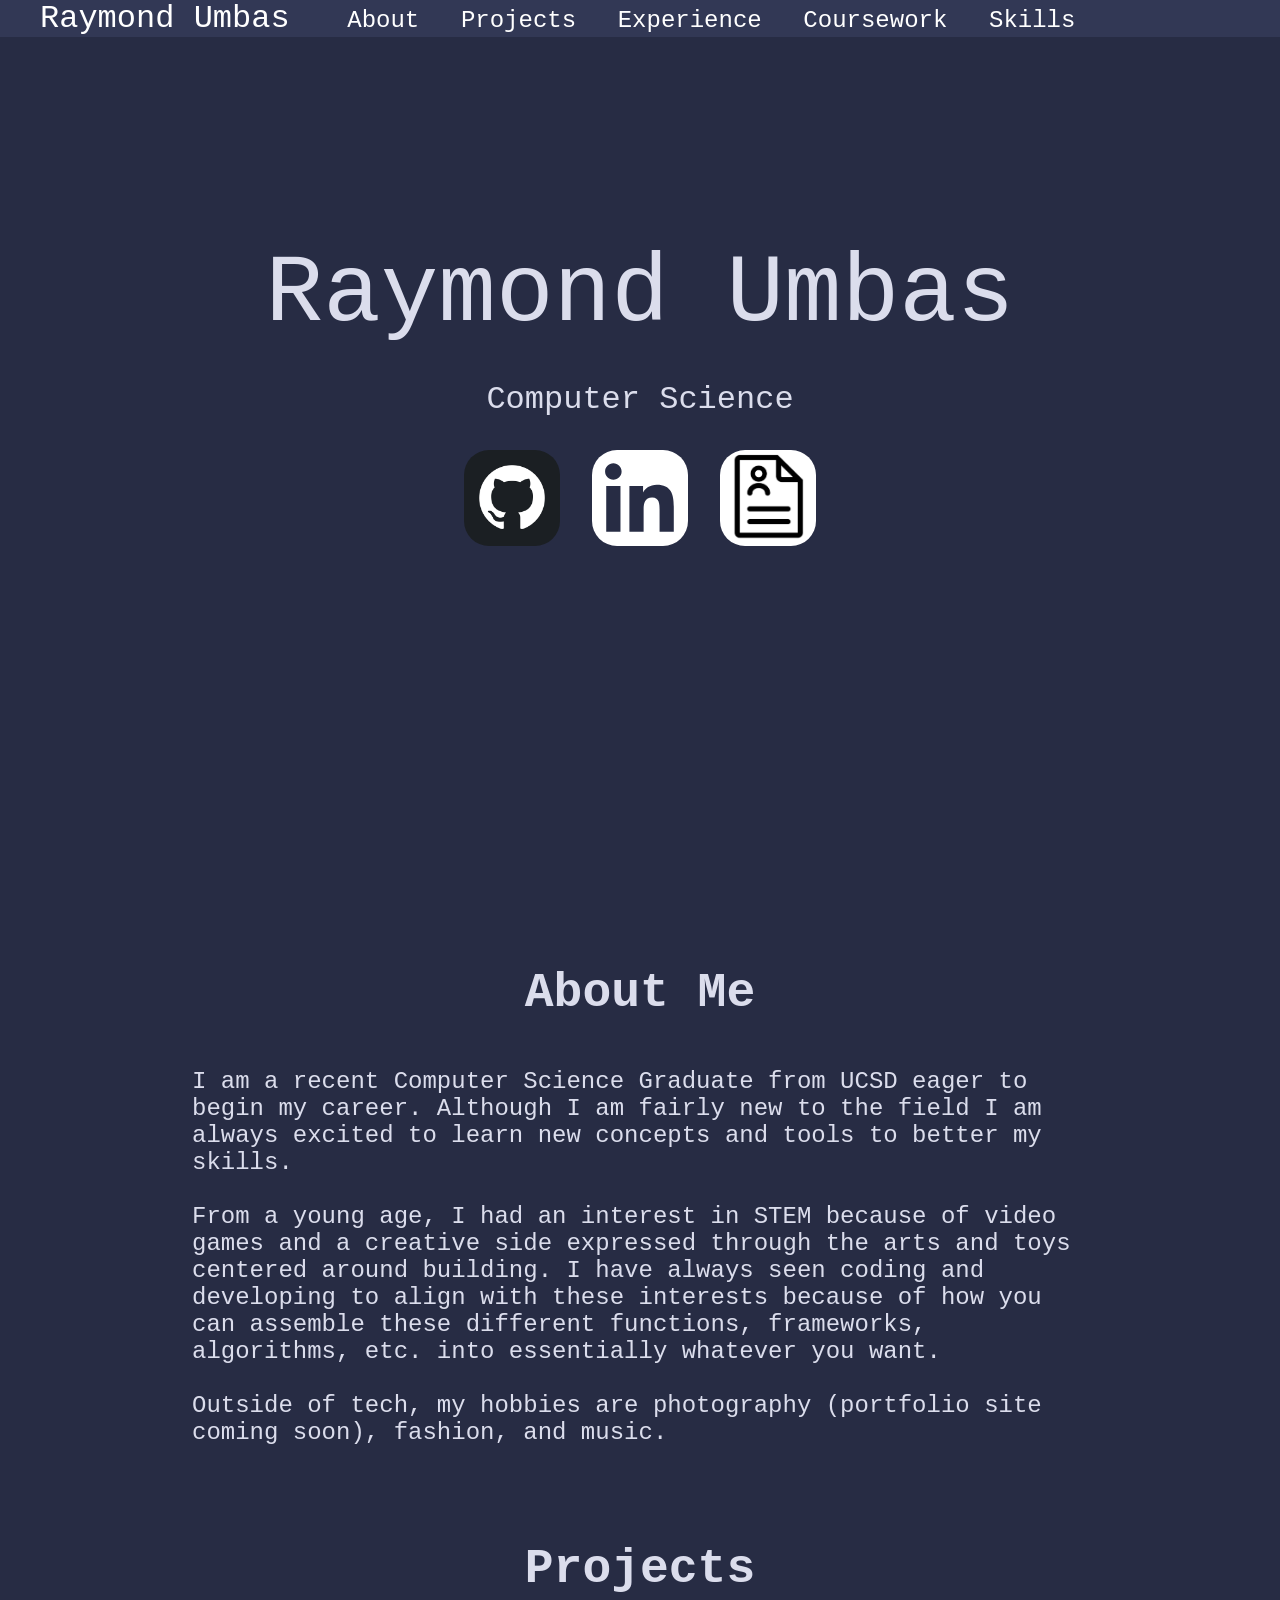
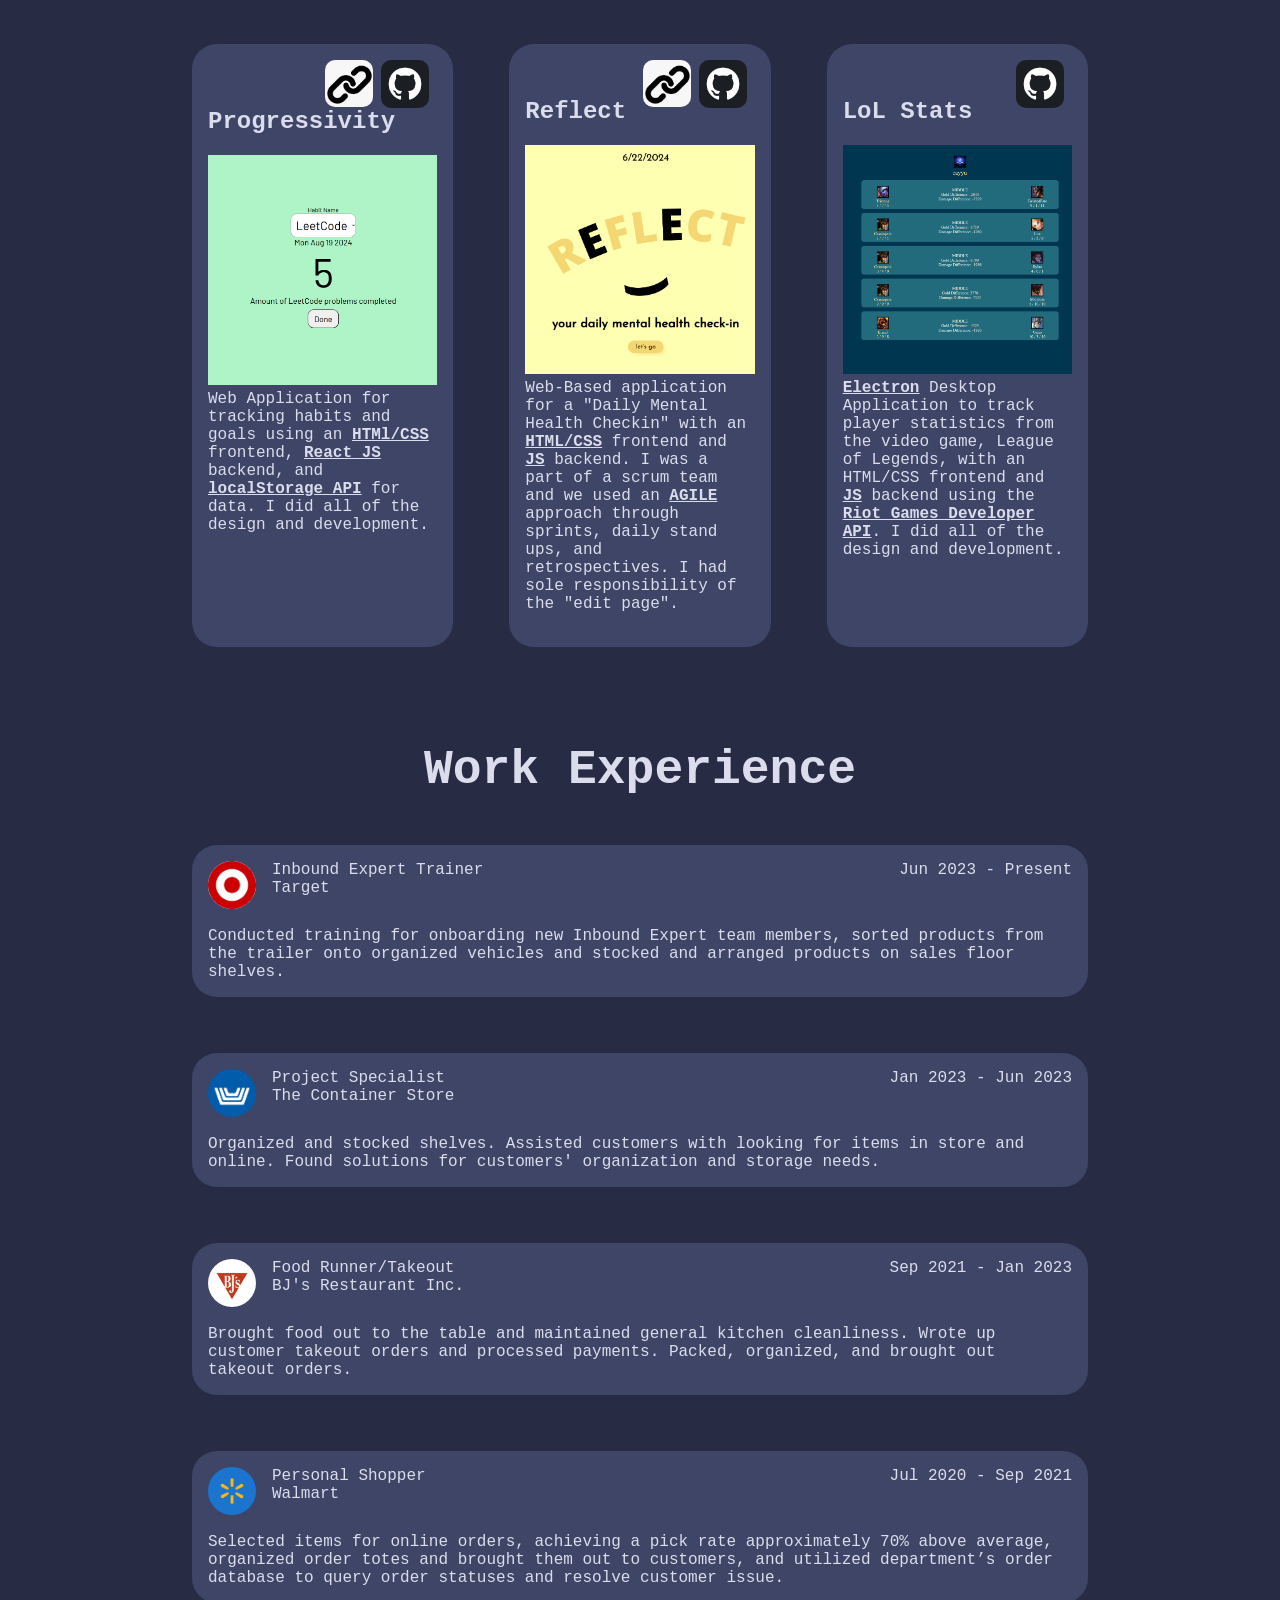
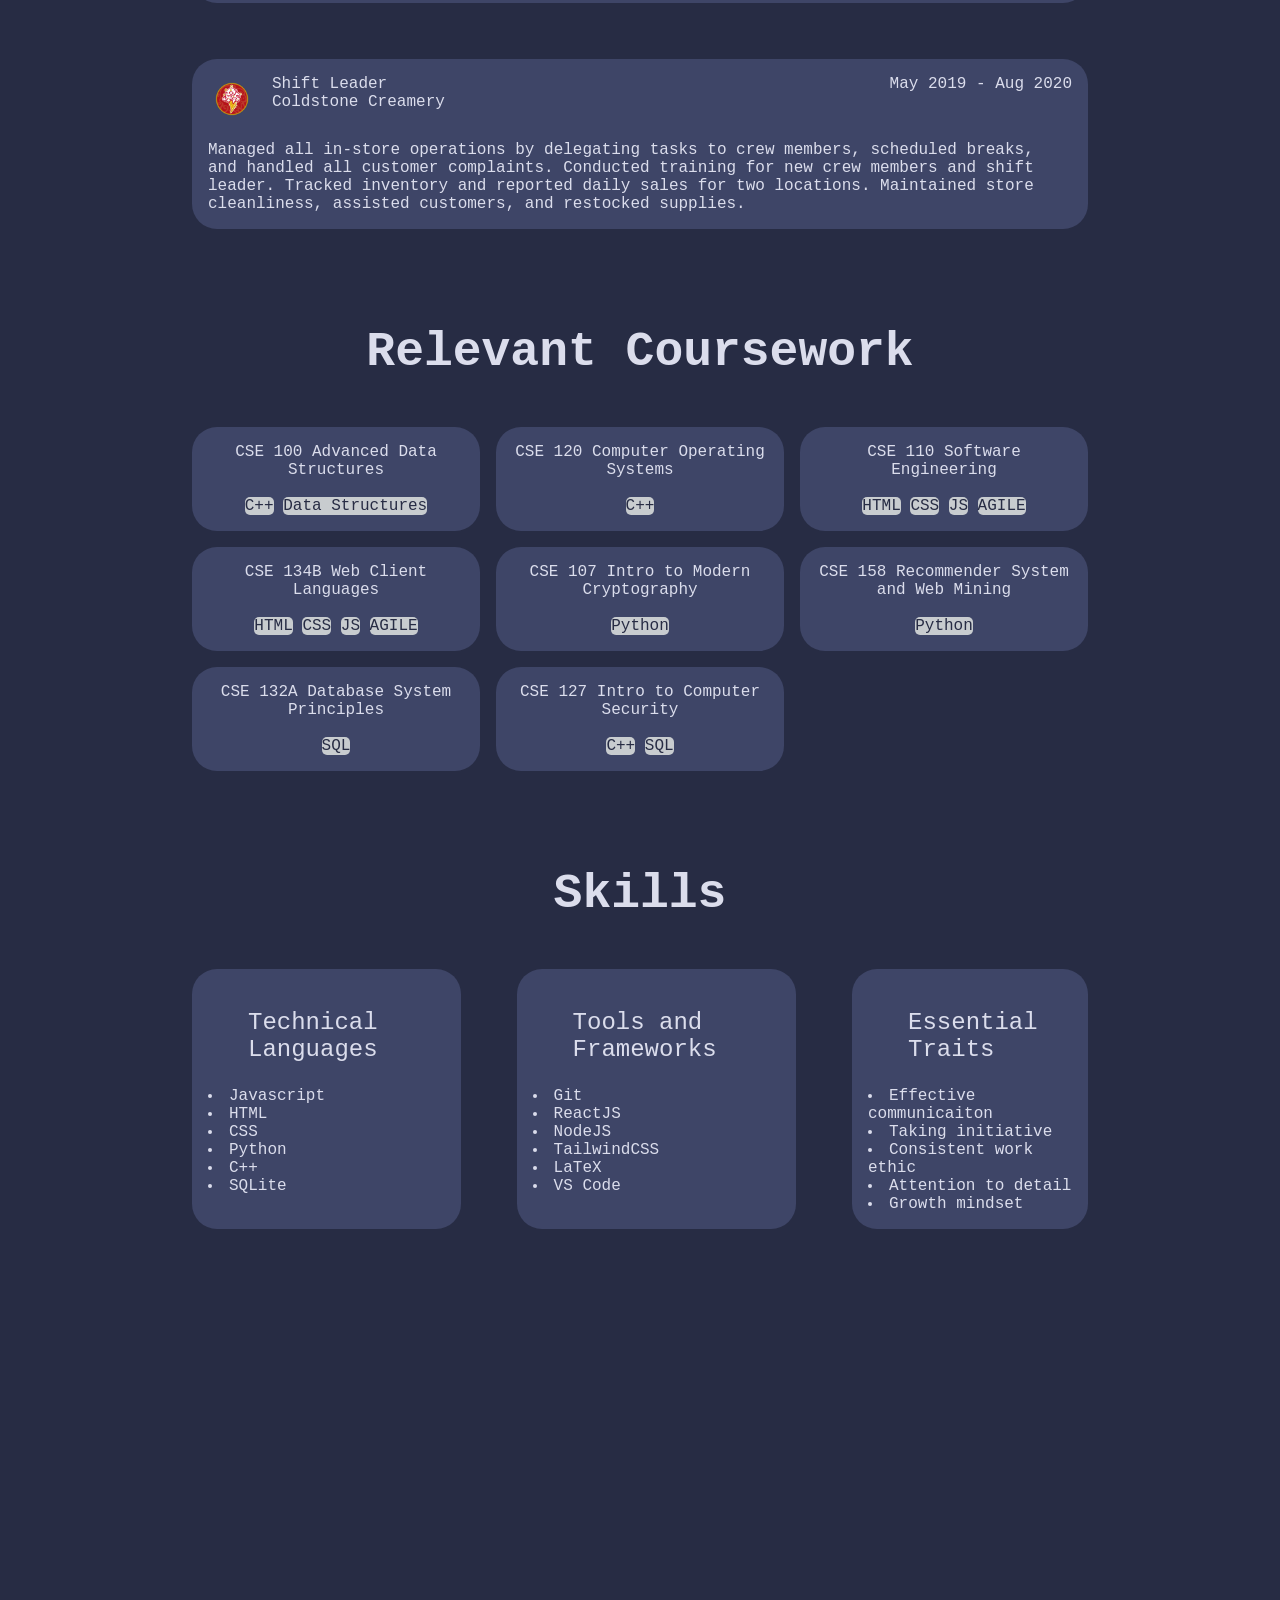
<file: index.html>
<!DOCTYPE html>
<html lang="en">
<head>
    <meta charset="UTF-8">
    <meta name="viewport" content="width=device-width, initial-scale=1.0">
    <meta http-equiv="X-UA-Compatible" content="ie=edge">
    <title>Raymond Umbas</title>
    <link rel="stylesheet" href="./style.css">
    <link rel="icon" href="./media/initialLogo.png" type="image/x-icon">
</head>
<body>
    <!--Navbar-->
    <div id = "navBar">
        <a id = "homeLogo" href = "#intro" >Raymond Umbas</a>
        <a class = "navBarLink" href = "#about">About</a>
        <a class = "navBarLink" href = "#projects">Projects</a>
        <a class = "navBarLink" href = "#experience">Experience</a>
        <a class = "navBarLink" href = "#coursework">Coursework</a>
        <a class = "navBarLink" href = "#skills">Skills</a>
    </div>
    <!--Intro-->
    <section id = "intro" >
        <span id = "introName">Raymond Umbas</span>
        Computer Science
        <div id = "links">
            <a href="https://github.com/raymondumbas"><img class = "introIcon" src="./media/githubLogo.png"></img></a>  
            <a href = "https://www.linkedin.com/in/rumbas/"><img class = "introIcon" src="./media/linkedinLogo.svg"></img></a>
            <a href = "./media/Resume.pdf"><img class = "introIcon" src="./media/resumeIcon.png"></img></a>
        </div>
    </section>

    <!--About Me-->
    <section id = "about" class = "component">
        <h1>About Me</h1>
        <div class = "componentContent">
            I am a recent Computer Science Graduate from UCSD eager to begin my career. Although I am fairly new to the field
            I am always excited to learn new concepts and tools to better my skills. <br><br>

            From a young age, I had an interest in STEM because of video games and a creative side expressed through the arts and toys centered around building.
            I have always seen coding and developing to align with these interests because of how you can assemble these different functions, frameworks, algorithms, etc. 
            into essentially whatever you want.<br><br>

            Outside of tech, my hobbies are photography (portfolio site coming soon), fashion, and music.
            
        </div>

    </section>
    <!--Projects-->
    <section id = "projects" class = "component">
        <h1>Projects</h1>
        <div class = "componentContent">
            <div class = "project">
                <a href ="https://github.com/raymondumbas/productivity-center"><img class = "projectIcon" src="./media/githubLogo.png"></img></a>
                <a href ="https://progressivity.netlify.app/"><img class = "projectIcon" src="./media/linkIcon.png"></img></a>
                <br>
                <h2>Progressivity</h2>
                <img class = "projectPic" src = "./media/progressivityTimeClock.png"></img><br>
                Web Application for tracking habits and goals using an <span class = "highlight">HTMl/CSS</span> frontend, <span class = "highlight">React JS</span>  backend, and <span class = "highlight">localStorage API</span>  for data. I did all of the design and development.<br><br>
            </div>  
            <div class = "project">
                <a href ="https://github.com/cse110-fa22-group16/cse110-fa22-group16"><img class = "projectIcon" src="./media/githubLogo.png"></img></a>
                <a href ="https://cse110-fa22-group16.github.io/cse110-fa22-group16/source/hello-page/home-page.html"><img class = "projectIcon" src="./media/linkIcon.png"></img></a>
                <br>
                <h2>Reflect</h2>
                <img class = "projectPic" src = "./media/ReflectHomeScreen.png"></img><br>
                Web-Based application for a "Daily Mental Health Checkin" with an <span class = "highlight">HTML/CSS</span> frontend and <span class = "highlight">JS</span> backend. 
                I was a part of a scrum team and we used an <span class = "highlight">AGILE</span> approach through sprints, daily stand ups, and retrospectives.
                I had sole responsibility of the "edit page". <br><br>
            </div>
            <div class = "project">
                <a href ="https://github.com/raymondumbas/lol-stats"><img class = "projectIcon" src="./media/githubLogo.png"></img></a><br>
                <h2>LoL Stats</h2>
                <img class = "projectPic" src = "./media/lolStatsScreenshot.png"></img><br>
                <span class = "highlight">Electron</span> Desktop Application to track player statistics from the video game, League of Legends, with an <span class = "highlight"></span>HTML/CSS frontend and <span class = "highlight">JS</span> backend using the <span class = "highlight">Riot Games Developer API</span>. I did all of the design and development. <br><br>
            </div>  
        </div> 
    </section>

    <!--Experience-->
    <section id = "experience" class = "component">
        <h1>Work Experience</h1>
        <div id = "jobs" class = "componentContent">
            <div class = "job">
                <span class = "jobYears">Jun 2023 - Present</span>
                <div class = "jobHeader">
                    <img class = "jobIcon" src = "media/jobIcons/targetLogo.jpg">
                    <div>
                        <span class = "jobTitle">Inbound Expert Trainer</span><br>
                        <span class = "jobCompany">Target</span>
                    </div>
                </div><br>
                Conducted training for onboarding new Inbound Expert team members, 
                sorted products from the trailer onto organized vehicles and 
                stocked and arranged products on sales floor shelves.
            </div>
            <div class = "job">
                <span class = "jobYears">Jan 2023 - Jun 2023</span>
                <div class = "jobHeader">
                    <img class = "jobIcon" src = "media/jobIcons/tcsLogo.jpg">
                    <div>
                        <span class = "jobTitle">Project Specialist</span><br>
                        <span class = "jobCompany">The Container Store</span>
                    </div>
                </div><br>
                Organized and stocked shelves.
                Assisted customers with looking for items in store and online.
                Found solutions for customers' organization and storage needs.
            </div>
            <div class = "job">
                <span class = "jobYears">Sep 2021 - Jan 2023</span>
                <div class = "jobHeader">
                    <img class = "jobIcon" src = "media/jobIcons/bjsLogo.jpg">
                    <div>
                        <span class = "jobTitle">Food Runner/Takeout</span><br>
                        <span class = "jobCompany">BJ's Restaurant Inc.</span>
                    </div>
                </div><br>
                Brought food out to the table and maintained general kitchen cleanliness.
                Wrote up customer takeout orders and processed payments.
                Packed, organized, and brought out takeout orders.
            </div>
            <div class = "job">
                <span class = "jobYears">Jul 2020 - Sep 2021</span>
                <div class = "jobHeader">
                    <img class = "jobIcon" src = "media/jobIcons/walmartLogo.jpg">
                    <div>
                        <span class = "jobTitle">Personal Shopper</span><br>
                        <span class = "jobCompany">Walmart</span>
                    </div>
                </div><br>
                Selected items for online orders, achieving a pick rate approximately 70% above average,
                organized order totes and brought them out to customers, and
                utilized department’s order database to query order statuses and resolve customer issue.
            </div>
            <div class = "job">
                <span class = "jobYears">May 2019 - Aug 2020</span>
                <div class = "jobHeader">
                    <img class = "jobIcon" src = "media/jobIcons/coldstoneLogo.png">
                    <div>
                        <span class = "jobTitle">Shift Leader</span><br>
                        <span class = "jobCompany">Coldstone Creamery</span>
                    </div>
                </div><br>
                Managed all in-store operations by delegating tasks to crew members, scheduled breaks, and handled all customer complaints.
                Conducted training for new crew members and shift leader. Tracked inventory and reported daily sales for two locations.
                Maintained store cleanliness, assisted customers, and restocked supplies.
            </div>
        </div>
    </section>
    <!--Coursework-->
    <section id = "coursework" class = "component">
        <h1>Relevant Coursework</h1>
        <div id = "courseGrid" class = "componentContent">
            <div class = "course">
                CSE 100 Advanced Data Structures<br><br>
                <span class = "skill">C++</span>
                <span class = "skill">Data Structures</span>
            </div>
            <div class = "course">
                CSE 120 Computer Operating Systems<br><br>
                <span class = "skill">C++</span>
            </div>
            <div class = "course">
                CSE 110 Software Engineering<br><br>
                <span class = "skill">HTML</span>
                <span class = "skill">CSS</span>
                <span class = "skill">JS</span>
                <span class = "skill">AGILE</span>
            </div>
            <div class = "course">
                CSE 134B Web Client Languages<br><br>
                <span class = "skill">HTML</span>
                <span class = "skill">CSS</span>
                <span class = "skill">JS</span>
                <span class = "skill">AGILE</span>
            </div>
            <div class = "course">
                CSE 107 Intro to Modern Cryptography<br><br>
                <span class = "skill">Python</span>
            </div>
            <div class = "course">
                CSE 158 Recommender System and Web Mining<br><br>
                <span class = "skill">Python</span>
            </div>
            <div class = "course">
                CSE 132A Database System Principles<br><br>
                <span class = "skill">SQL</span>
            </div>
            <div class = "course">
                CSE 127 Intro to Computer Security<br><br>
                <span class = "skill">C++</span>
                <span class = "skill">SQL</span>
            </div>
        </div>

    </section>
    <!--Skills-->
    <section id = "skills" class = "component">
        <h1>Skills</h1>
        <div class = "componentContent">
            <div class = "skills">
                <ul>Technical Languages</ul>
                <li>Javascript</li>
                <li>HTML</li>
                <li>CSS</li>
                <li>Python</li>
                <li>C++</li>
                <li>SQLite</li>
            </div>
            <div class = "skills">
                <ul>Tools and Frameworks</ul>
                <li>Git</li>
                <li>ReactJS</li>
                <li>NodeJS</li>
                <li>TailwindCSS</li>
                <li>LaTeX</li>
                <li>VS Code</li>
            </div>
            <div class = "skills">
                <ul>Essential Traits</ul>
                <li>Effective communicaiton</li>
                <li>Taking initiative</li>
                <li>Consistent work ethic</li>
                <li>Attention to detail</li>
                <li>Growth mindset</li>
            </div>

 
        </div>
    </section>

</body>
</html>
</file>
<file: style.css>
/*Variables*/
*{
    font-family:  monospace, Arial, Helvetica, sans-serif;
    border:none !important;
}
:root{
    --background-color: rgb(39, 44, 68);
    --secondary-color: rgb(62, 69, 103);
    --navBar-color:rgb(50, 56, 85);
    --text-color: rgb(219, 221, 236);
}
html{
    padding:0;
    margin:0;
}

body{
    margin:0;
    padding:0 0 20rem 0;
    color: var(--text-color,white);
    background-color: var(--background-color,darkgrey);
    display: flex;
    flex-direction: column;
    align-items: center;

}

.highlight{
    font-weight:bold;
    text-decoration: underline;
}

#homeLogo{
    font-size: 2rem;
    margin-right: 2rem;
}

/*Components*/
.component{
    height: auto;
    width: 70vw;
    display: flex;
    flex-direction: column;
    padding:6rem 3rem 0rem 3rem;
    align-items: center;
    border: 3px solid purple;
}   

h1{
    font-size: 3rem;
    padding: 0;
    margin:0;
}

.componentContent{
    display:flex;
    flex-direction: row;
    margin-top: 3rem;
    gap: 3.5rem;
    
    border: 3px solid lightgreen;
}

.skill{
    background-color: rgb(200, 204, 207);
    color: var(--background-color);
    border-radius: 5px;
}
/*Navbar*/
#navBar{
    padding-left: 5rem;
    background-color: var(--navBar-color, darkgrey);
    width: 100vw;
    top:0;
    position:fixed;
}

.navBarLink{
    font-size: 1.5rem;
    padding: 0rem 1rem;
    transition: 0.5s;
}
.navBarLink:hover{
    font-size:2rem;
}

a:link,a:visited{
    color:white;
    text-decoration: none;
}
a:hover{
    border-radius: 25px;
    background-color: rgba(255, 255, 255, 0.108);  
}

/* Intro */
#intro{
    height: 70vh;
    width: 70vw;
    padding-top: 15rem;
    display: flex;
    flex-direction: column;
    align-items: center;
    font-size: 2rem;
    gap: 2rem;
    border: 3px solid purple;
}
#introName{
    font-size: 6rem;
}
.introIcon{
    height: 6rem;
    width: 6rem;
    border-radius: 25px;
}
#links{
    display: flex;
    flex-direction: row;
    gap: 2rem;
}

/* About Me*/
#about{
    font-size: 1.5rem;
}

/*Projects*/
.project{
    width: 33%;
    background-color: var(--secondary-color);
    border: 3px solid red;
    border-radius: 25px;
    padding: 1rem;
}

.projectPic{
    width: 100%;
}

.projectIcon{
    width:3rem;
    float: right;
    border-radius: 10px;
    margin-right: 0.5rem;

}

/*Experience*/
#jobs{
    flex-direction: column;
}
.job{
    background-color: var(--secondary-color);
    border: 3px solid red;
    border-radius: 25px;
    padding: 1rem;
    
}
.jobHeader{
    display: flex;
    flex-direction: row;
}
.jobYears{
    float: right;
}

.jobIcon{
    width:3rem;
    margin-right: 1rem;
    border-radius: 25px;
}

/* Coursework */
.course{
    background-color: var(--secondary-color);
    border-radius: 25px;
    padding:1rem;
    text-align: center;
}
#courseGrid{
    display:grid;
    grid-template-columns: repeat(3, 1fr);
    gap: 1rem;
}
/* Skills */
.skills{
    background-color: var(--secondary-color);
    border-radius: 25px;
    padding: 1rem;
    margin-bottom: 6rem;
}
.skills ul{
    font-size: 1.5rem;
}
</file>
